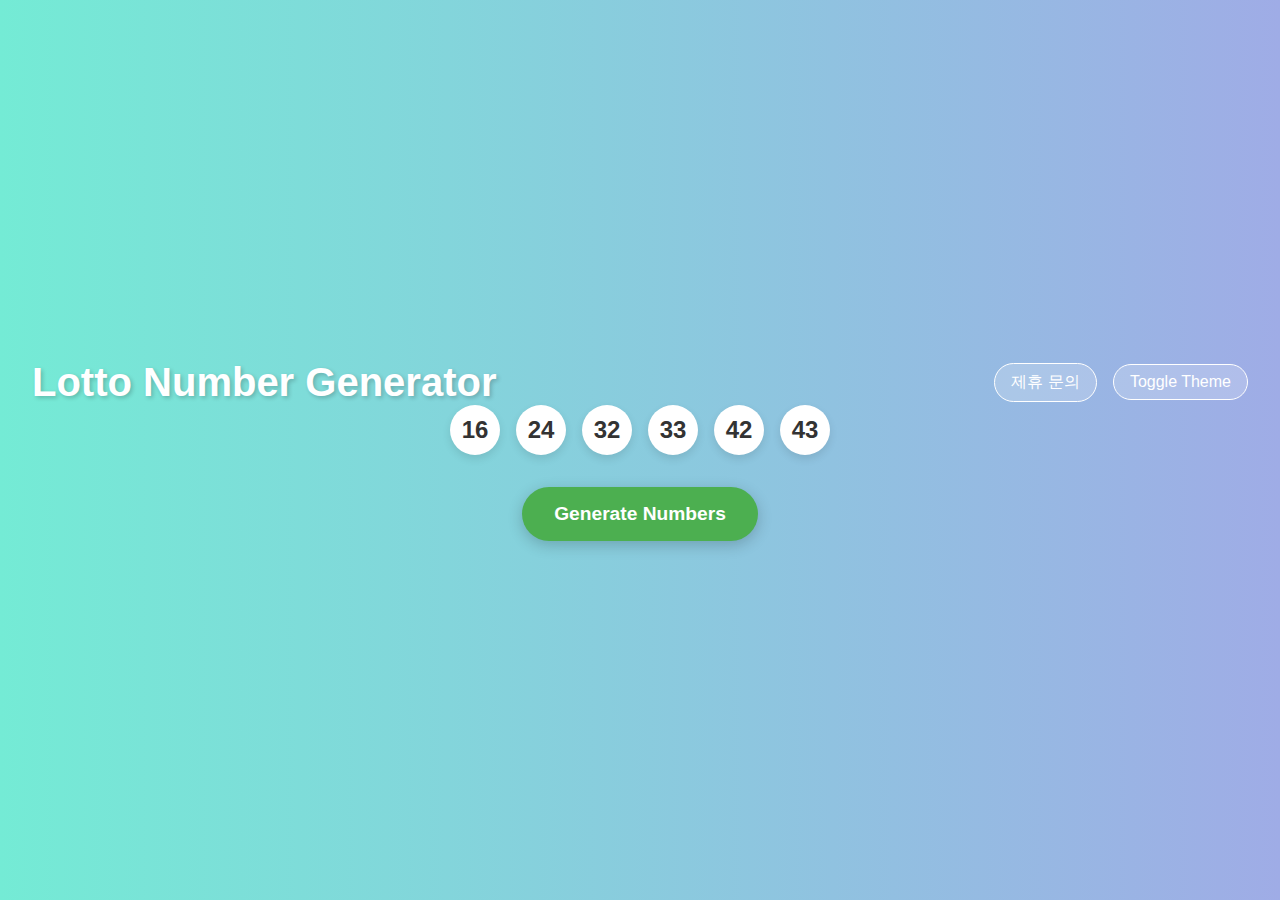
<file: index.html>
<!DOCTYPE html>
<html lang="ko">
<head>
    <meta charset="UTF-8">
    <meta name="viewport" content="width=device-width, initial-scale=1.0">
    <title>Lotto Number Generator</title>
    <link rel="stylesheet" href="style.css">
</head>
<body>
    <header>
        <h1>Lotto Number Generator</h1>
        <nav>
            <a href="affiliation.html" class="nav-button">제휴 문의</a>
            <button id="theme-toggle-btn">Toggle Theme</button>
        </nav>
    </header>
    <main>
        <lotto-display></lotto-display>
        <button id="generate-btn">Generate Numbers</button>
    </main>
    <script src="main.js" type="module"></script>
</body>
</html>
</file>
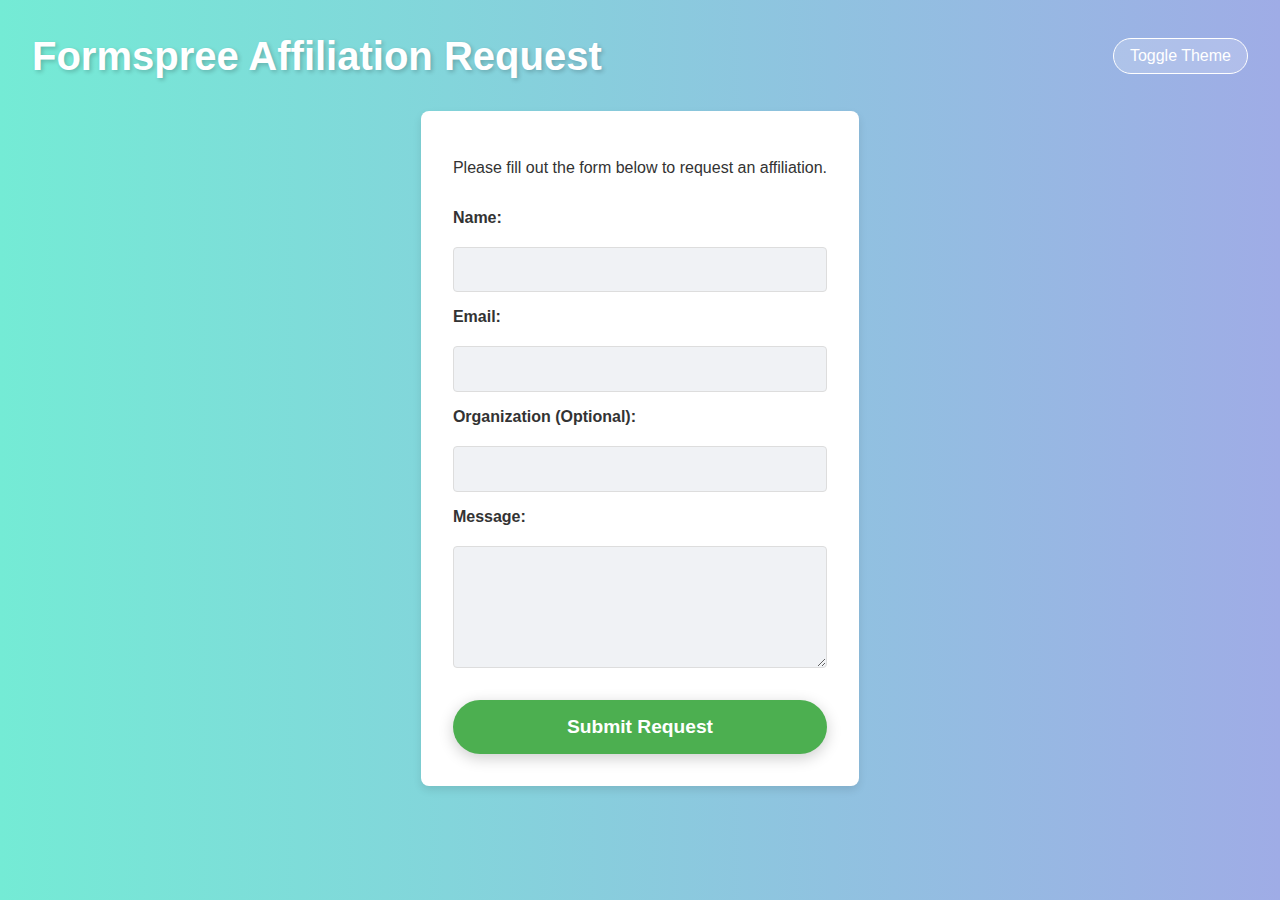
<file: affiliation.html>
<!DOCTYPE html>
<html lang="ko">
<head>
    <meta charset="UTF-8">
    <meta name="viewport" content="width=device-width, initial-scale=1.0">
    <title>Formspree Affiliation</title>
    <link rel="stylesheet" href="style.css"> <!-- Reusing main styles for consistency -->
    <link rel="stylesheet" href="affiliation.css">
</head>
<body>
    <header>
        <h1>Formspree Affiliation Request</h1>
        <button id="theme-toggle-btn">Toggle Theme</button>
    </header>
    <main>
        <form action="https://formspree.io/f/xzdvbley" method="POST" id="affiliation-form">
            <p>Please fill out the form below to request an affiliation.</p>
            <label for="name">Name:</label>
            <input type="text" id="name" name="name" required>

            <label for="email">Email:</label>
            <input type="email" id="email" name="email" required>

            <label for="organization">Organization (Optional):</label>
            <input type="text" id="organization" name="organization">

            <label for="message">Message:</label>
            <textarea id="message" name="message" rows="5" required></textarea>

            <button type="submit">Submit Request</button>
        </form>
        <div id="form-status"></div>
    </main>
    <script src="main.js" type="module"></script> <!-- Reusing main.js for theme toggle -->
    <script src="affiliation.js" type="module"></script>
</body>
</html>
</file>
<file: style.css>
:root {
    --background-color: #f0f2f5;
    --text-color: #333;
    --primary-color: #4CAF50;
    --primary-color-dark: #388E3C;
    --white: #fff;
    --ball-size: 50px;
    --font-family: 'Helvetica Neue', Arial, sans-serif;

    /* Dark Mode Variables */
    --dark-background-color: #121212;
    --dark-text-color: #e0e0e0;
}

body {
    font-family: var(--font-family);
    background-color: var(--background-color);
    color: var(--text-color);
    display: flex;
    flex-direction: column;
    align-items: center;
    justify-content: center;
    min-height: 100vh;
    margin: 0;
    background-image: linear-gradient(to right, #74ebd5 0%, #9face6 100%);
    transition: background-color 0.3s ease, color 0.3s ease;
}

body.dark-mode {
    --background-color: var(--dark-background-color);
    --text-color: var(--dark-text-color);
    background-image: linear-gradient(to right, #2c3e50 0%, #4ca1af 100%);
}

body.dark-mode header h1 {
    color: var(--dark-text-color); /* Ensure header h1 also changes color in dark mode */
}

header {
    display: flex;
    align-items: center;
    justify-content: space-between;
    width: 100%;
    padding: 0 2rem;
    box-sizing: border-box;
}

header h1 {
    font-size: 2.5rem;
    color: var(--white);
    text-shadow: 2px 2px 4px rgba(0, 0, 0, 0.2);
    margin: 0;
}

header nav {
    display: flex;
    gap: 1rem;
    align-items: center;
}

.nav-button {
    padding: 0.5rem 1rem;
    font-size: 1rem;
    color: var(--white);
    background-color: rgba(255, 255, 255, 0.2);
    border: 1px solid var(--white);
    border-radius: 25px;
    cursor: pointer;
    transition: all 0.3s ease;
    text-decoration: none; /* Remove underline from link */
    display: inline-block; /* Allows padding and other box model properties */
    text-align: center;
}

.nav-button:hover {
    background-color: rgba(255, 255, 255, 0.4);
}

#theme-toggle-btn {
    padding: 0.5rem 1rem;
    font-size: 1rem;
    color: var(--white);
    background-color: rgba(255, 255, 255, 0.2);
    border: 1px solid var(--white);
    border-radius: 25px;
    cursor: pointer;
    transition: all 0.3s ease;
}

#theme-toggle-btn:hover {
    background-color: rgba(255, 255, 255, 0.4);
}

main {
    display: flex;
    flex-direction: column;
    align-items: center;
    gap: 2rem;
}

lotto-display {
    display: flex;
    gap: 1rem;
}

#generate-btn {
    padding: 1rem 2rem;
    font-size: 1.2rem;
    font-weight: bold;
    color: var(--white);
    background-color: var(--primary-color);
    border: none;
    border-radius: 50px;
    cursor: pointer;
    transition: all 0.3s ease;
    box-shadow: 0 4px 15px rgba(0, 0, 0, 0.2);
}

#generate-btn:hover, #generate-btn:focus {
    background-color: var(--primary-color-dark);
    transform: translateY(-2px);
    box-shadow: 0 6px 20px rgba(0, 0, 0, 0.3);
    outline: none;
}
</file>
<file: affiliation.css>
main {
    width: 100%;
    max-width: 600px;
    padding: 2rem;
    box-sizing: border-box;
}

#affiliation-form {
    background-color: var(--white);
    padding: 2rem;
    border-radius: 8px;
    box-shadow: 0 4px 8px rgba(0,0,0,0.1);
    display: flex;
    flex-direction: column;
    gap: 1rem;
}

body.dark-mode #affiliation-form {
    background-color: #333;
    color: var(--dark-text-color);
}

#affiliation-form label {
    font-weight: bold;
    margin-bottom: 0.25rem;
    color: var(--text-color);
}

body.dark-mode #affiliation-form label {
    color: var(--dark-text-color);
}

#affiliation-form input[type="text"],
#affiliation-form input[type="email"],
#affiliation-form textarea {
    padding: 0.8rem;
    border: 1px solid #ddd;
    border-radius: 4px;
    font-size: 1rem;
    background-color: var(--background-color);
    color: var(--text-color);
    transition: all 0.3s ease;
}

body.dark-mode #affiliation-form input[type="text"],
body.dark-mode #affiliation-form input[type="email"],
body.dark-mode #affiliation-form textarea {
    background-color: #555;
    border-color: #777;
    color: var(--dark-text-color);
}

#affiliation-form input[type="text"]:focus,
#affiliation-form input[type="email"]:focus,
#affiliation-form textarea:focus {
    border-color: var(--primary-color);
    box-shadow: 0 0 0 2px rgba(76, 175, 80, 0.2);
    outline: none;
}

#affiliation-form button[type="submit"] {
    padding: 1rem 2rem;
    font-size: 1.2rem;
    font-weight: bold;
    color: var(--white);
    background-color: var(--primary-color);
    border: none;
    border-radius: 50px;
    cursor: pointer;
    transition: all 0.3s ease;
    box-shadow: 0 4px 15px rgba(0, 0, 0, 0.2);
    margin-top: 1rem;
}

#affiliation-form button[type="submit"]:hover {
    background-color: var(--primary-color-dark);
    transform: translateY(-2px);
    box-shadow: 0 6px 20px rgba(0, 0, 0, 0.3);
}

#form-status {
    margin-top: 1rem;
    text-align: center;
    font-weight: bold;
}
</file>
